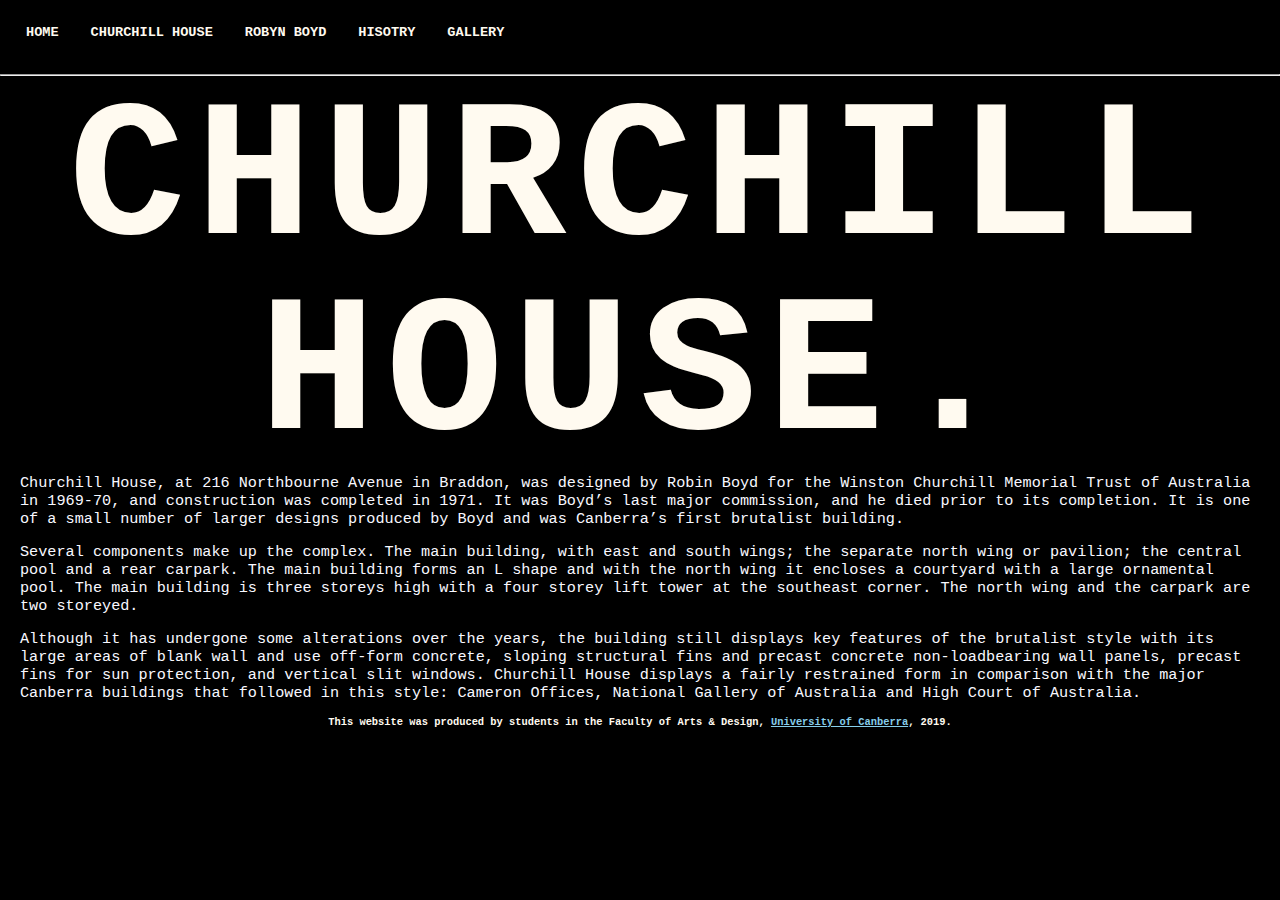
<file: index.html>
<!DOCTYPE html>
<html lang="en">
    
    <head>
    <title>u3167226websitehome</title>
    <meta charset="utf-8">
    <link href="assets/css/reset.css" rel="stylesheet">
    <link href="assets/css/styles.css" rel="stylesheet">
</head>

<Body>

    <nav id="nav">
        <ul>
            <li><a href="index.html">HOME</a></li>
            <li><a href="aboutch.html">CHURCHILL HOUSE</a></li>
            <li><a href="aboutrb.html">ROBYN BOYD</a></li>
            <li><a href="history.html">HISOTRY</a></li>
            <li><a href="gallery.html">GALLERY</a></li>
        </ul>
    </nav>
    <!--Horizontal Line-->
    <hr>
    <!--Horizontal Line-->
    <h1>CHURCHILL</h1>
    <h1>HOUSE.</h1>

    <main>

        <p>Churchill House, at 216 Northbourne Avenue in Braddon, was designed by Robin Boyd for the Winston Churchill Memorial Trust of Australia in 1969-70, and construction was completed in 1971. It was Boyd’s last major commission, and he died prior to its completion. It is one of a small number of larger designs produced by Boyd and was Canberra’s first brutalist building.</p>

        <p>Several components make up the complex. The main building, with east and south wings; the separate north wing or pavilion; the central pool and a rear carpark. The main building forms an L shape and with the north wing it encloses a courtyard with a large ornamental pool. The main building is three storeys high with a four storey lift tower at the southeast corner. The north wing and the carpark are two storeyed.</p>

        <p>Although it has undergone some alterations over the years, the building still displays key features of the brutalist style with its large areas of blank wall and use off-form concrete, sloping structural fins and precast concrete non-loadbearing wall panels, precast fins for sun protection, and vertical slit windows. Churchill House displays a fairly restrained form in comparison with the major Canberra buildings that followed in this style: Cameron Offices, National Gallery of Australia and High Court of Australia.</p>

    </main>

    <footer>This website was produced by students in the Faculty of Arts & Design, <a href="https://www.canberra.edu.au/">University of Canberra</a>, 2019.</footer>

</Body></html>
</file>
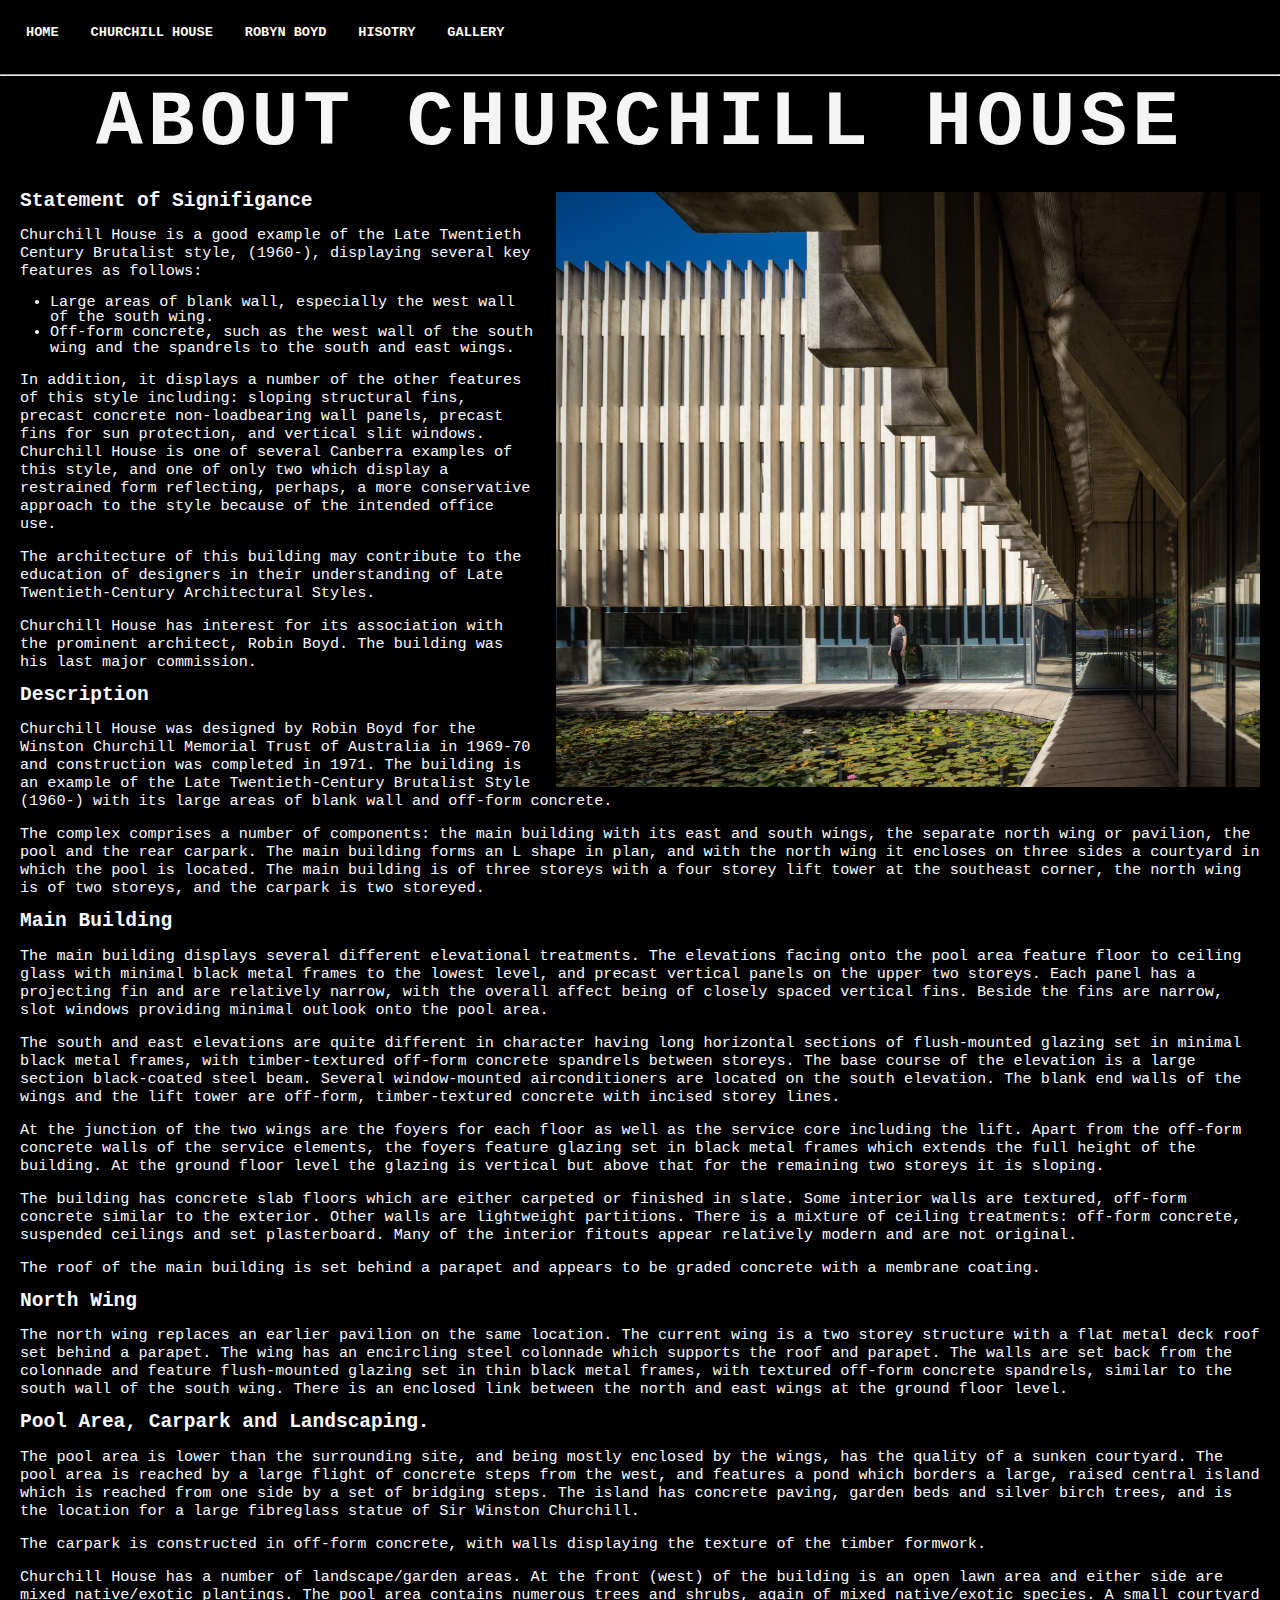
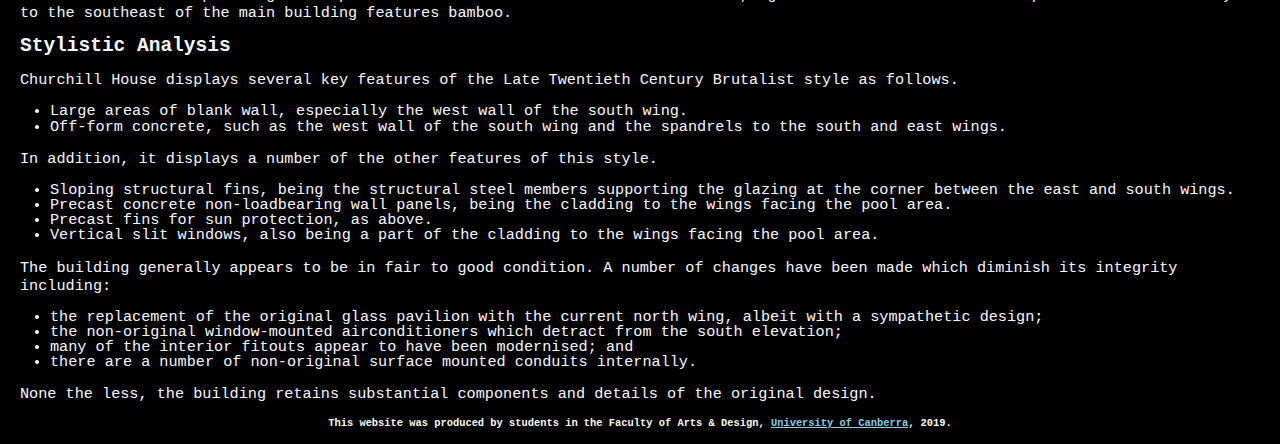
<file: aboutch.html>
<!DOCTYPE html>
<html lang="en">
    
    <head>
    <title>u3167226websitehome</title>
    <meta charset="utf-8">
    <link href="assets/css/reset.css" rel="stylesheet">
    <link href="assets/css/styles.css" rel="stylesheet">
</head>

<Body>

    <nav id="nav">
        <ul>
            <li><a href="index.html">HOME</a></li>
            <li><a href="aboutch.html">CHURCHILL HOUSE</a></li>
            <li><a href="aboutrb.html">ROBYN BOYD</a></li>
            <li><a href="history.html">HISOTRY</a></li>
            <li><a href="gallery.html">GALLERY</a></li>
        </ul>
    </nav>

    <!--Horizontal Line-->
    <hr>
    <!--Horizontal Line-->

    <h2>ABOUT CHURCHILL HOUSE</h2>

    <!-- image churchill house-->
    <img class="rb" src="assets/images/chimages/extra1-churchill-house-by-robin%20boyd-photo-copyright-darren-bradley.jpg" alt="churchill-house-by-robin-boyd">

    <h3>Statement of Signifigance</h3>
    <p>Churchill House is a good example of the Late Twentieth Century Brutalist style, (1960-), displaying several key features as follows:</p>

    <ul>
        <li>Large areas of blank wall, especially the west wall of the south wing.</li>
        <li>Off-form concrete, such as the west wall of the south wing and the spandrels to the south and east wings.</li>
    </ul>

    <p>In addition, it displays a number of the other features of this style including: sloping structural fins, precast concrete non-loadbearing wall panels, precast fins for sun protection, and vertical slit windows. Churchill House is one of several Canberra examples of this style, and one of only two which display a restrained form reflecting, perhaps, a more conservative approach to the style because of the intended office use.</p>

    <p>The architecture of this building may contribute to the education of designers in their understanding of Late Twentieth-Century Architectural Styles.</p>

    <p>Churchill House has interest for its association with the prominent architect, Robin Boyd. The building was his last major commission.</p>

    <h3>Description</h3>

    <p>Churchill House was designed by Robin Boyd for the Winston Churchill Memorial Trust of Australia in 1969-70 and construction was completed in 1971. The building is an example of the Late Twentieth-Century Brutalist Style (1960-) with its large areas of blank wall and off-form concrete.</p>

    <p>The complex comprises a number of components: the main building with its east and south wings, the separate north wing or pavilion, the pool and the rear carpark. The main building forms an L shape in plan, and with the north wing it encloses on three sides a courtyard in which the pool is located. The main building is of three storeys with a four storey lift tower at the southeast corner, the north wing is of two storeys, and the carpark is two storeyed.</p>

    <h3>Main Building</h3>

    <p>The main building displays several different elevational treatments. The elevations facing onto the pool area feature floor to ceiling glass with minimal black metal frames to the lowest level, and precast vertical panels on the upper two storeys. Each panel has a projecting fin and are relatively narrow, with the overall affect being of closely spaced vertical fins. Beside the fins are narrow, slot windows providing minimal outlook onto the pool area.</p>

    <p>The south and east elevations are quite different in character having long horizontal sections of flush-mounted glazing set in minimal black metal frames, with timber-textured off-form concrete spandrels between storeys. The base course of the elevation is a large section black-coated steel beam. Several window-mounted airconditioners are located on the south elevation. The blank end walls of the wings and the lift tower are off-form, timber-textured concrete with incised storey lines.</p>

    <p>At the junction of the two wings are the foyers for each floor as well as the service core including the lift. Apart from the off-form concrete walls of the service elements, the foyers feature glazing set in black metal frames which extends the full height of the building. At the ground floor level the glazing is vertical but above that for the remaining two storeys it is sloping.</p>

    <p>The building has concrete slab floors which are either carpeted or finished in slate. Some interior walls are textured, off-form concrete similar to the exterior. Other walls are lightweight partitions. There is a mixture of ceiling treatments: off-form concrete, suspended ceilings and set plasterboard. Many of the interior fitouts appear relatively modern and are not original.</p>

    <p>The roof of the main building is set behind a parapet and appears to be graded concrete with a membrane coating.</p>

    <h3>North Wing</h3>

    <p>The north wing replaces an earlier pavilion on the same location. The current wing is a two storey structure with a flat metal deck roof set behind a parapet. The wing has an encircling steel colonnade which supports the roof and parapet. The walls are set back from the colonnade and feature flush-mounted glazing set in thin black metal frames, with textured off-form concrete spandrels, similar to the south wall of the south wing. There is an enclosed link between the north and east wings at the ground floor level.</p>

    <h3>Pool Area, Carpark and Landscaping.</h3>

    <p>The pool area is lower than the surrounding site, and being mostly enclosed by the wings, has the quality of a sunken courtyard. The pool area is reached by a large flight of concrete steps from the west, and features a pond which borders a large, raised central island which is reached from one side by a set of bridging steps. The island has concrete paving, garden beds and silver birch trees, and is the location for a large fibreglass statue of Sir Winston Churchill.</p>

    <p>The carpark is constructed in off-form concrete, with walls displaying the texture of the timber formwork.</p>

    <p>Churchill House has a number of landscape/garden areas. At the front (west) of the building is an open lawn area and either side are mixed native/exotic plantings. The pool area contains numerous trees and shrubs, again of mixed native/exotic species. A small courtyard to the southeast of the main building features bamboo.</p>

    <h3>Stylistic Analysis</h3>

    <p>Churchill House displays several key features of the Late Twentieth Century Brutalist style as follows.</p>

    <ul>
        <li>Large areas of blank wall, especially the west wall of the south wing.</li>
        <li>Off-form concrete, such as the west wall of the south wing and the spandrels to the south and east wings.</li>
    </ul>

    <p>In addition, it displays a number of the other features of this style.</p>

    <ul>
        <li>Sloping structural fins, being the structural steel members supporting the glazing at the corner between the east and south wings.</li>
        <li>Precast concrete non-loadbearing wall panels, being the cladding to the wings facing the pool area.</li>
        <li>Precast fins for sun protection, as above.</li>
        <li>Vertical slit windows, also being a part of the cladding to the wings facing the pool area.</li>
    </ul>

    <p>The building generally appears to be in fair to good condition. A number of changes have been made which diminish its integrity including:</p>

    <ul>
        <li>the replacement of the original glass pavilion with the current north wing, albeit with a sympathetic design;</li>
        <li>the non-original window-mounted airconditioners which detract from the south elevation;</li>
        <li>many of the interior fitouts appear to have been modernised; and</li>
        <li>there are a number of non-original surface mounted conduits internally.</li>
    </ul>

    <p>None the less, the building retains substantial components and details of the original design.</p>

    <footer>This website was produced by students in the Faculty of Arts & Design, <a href="https://www.canberra.edu.au/">University of Canberra</a>, 2019.</footer>

</Body></html>
</file>
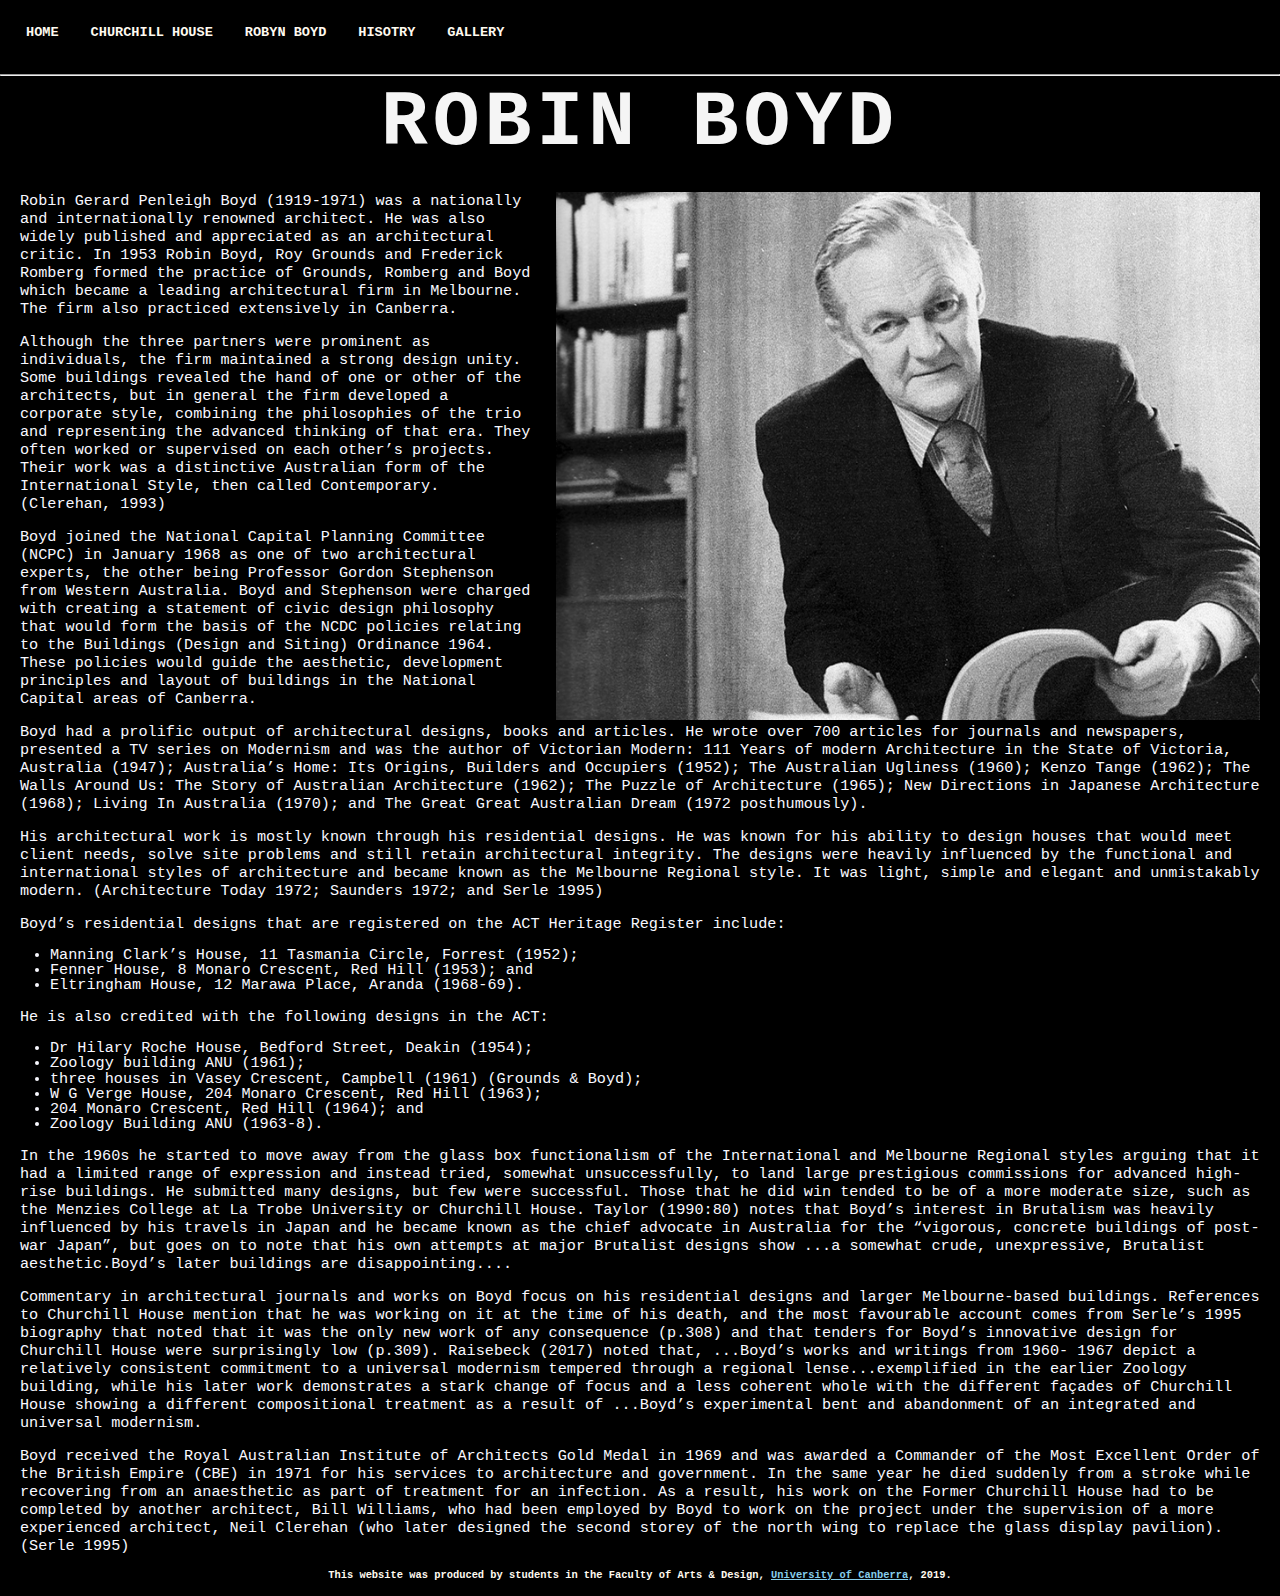
<file: aboutrb.html>
<!DOCTYPE html>
<html lang="en">
    
    <head>
    <title>u3167226websitehome</title>
    <meta charset="utf-8">
    <link href="assets/css/reset.css" rel="stylesheet">
    <link href="assets/css/styles.css" rel="stylesheet">
</head>

<Body>

    <nav id="nav">
        <ul>
            <li><a href="index.html">HOME</a></li>
            <li><a href="aboutch.html">CHURCHILL HOUSE</a></li>
            <li><a href="aboutrb.html">ROBYN BOYD</a></li>
            <li><a href="history.html">HISOTRY</a></li>
            <li><a href="gallery.html">GALLERY</a></li>
        </ul>
    </nav>

    <!--Horizontal Line-->
    <hr>
    <!--Horizontal Line-->

    <h2>ROBIN BOYD</h2>

    <!-- image robin boyd-->
        <img class="rb" src="assets/images/chimages/extra2-robin%20boyd%20portrait-copyright-Mark-Strizic.jpg" alt="robin-boyd-portrait">

    <p>Robin Gerard Penleigh Boyd (1919-1971) was a nationally and internationally renowned architect. He was also widely published and appreciated as an architectural critic. In 1953 Robin Boyd, Roy Grounds and Frederick Romberg formed the practice of Grounds, Romberg and Boyd which became a leading architectural firm in Melbourne. The firm also practiced extensively in Canberra.</p>

    <p>Although the three partners were prominent as individuals, the firm maintained a strong design unity. Some buildings revealed the hand of one or other of the architects, but in general the firm developed a corporate style, combining the philosophies of the trio and representing the advanced thinking of that era. They often worked or supervised on each other’s projects. Their work was a distinctive Australian form of the International Style, then called Contemporary. (Clerehan, 1993)</p>

    <p>Boyd joined the National Capital Planning Committee (NCPC) in January 1968 as one of two architectural experts, the other being Professor Gordon Stephenson from Western Australia. Boyd and Stephenson were charged with creating a statement of civic design philosophy that would form the basis of the NCDC policies relating to the Buildings (Design and Siting) Ordinance 1964. These policies would guide the aesthetic, development principles and layout of buildings in the National Capital areas of Canberra.</p>

    <p>Boyd had a prolific output of architectural designs, books and articles. He wrote over 700 articles for journals and newspapers, presented a TV series on Modernism and was the author of Victorian Modern: 111 Years of modern Architecture in the State of Victoria, Australia (1947); Australia’s Home: Its Origins, Builders and Occupiers (1952); The Australian Ugliness (1960); Kenzo Tange (1962); The Walls Around Us: The Story of Australian Architecture (1962); The Puzzle of Architecture (1965); New Directions in Japanese Architecture (1968); Living In Australia (1970); and The Great Great Australian Dream (1972 posthumously).</p>

    <p>His architectural work is mostly known through his residential designs. He was known for his ability to design houses that would meet client needs, solve site problems and still retain architectural integrity. The designs were heavily influenced by the functional and international styles of architecture and became known as the Melbourne Regional style. It was light, simple and elegant and unmistakably modern. (Architecture Today 1972; Saunders 1972; and Serle 1995)</p>

    <p>Boyd’s residential designs that are registered on the ACT Heritage Register include:</p>
    <ul>
        <li>Manning Clark’s House, 11 Tasmania Circle, Forrest (1952);</li>
        <li>Fenner House, 8 Monaro Crescent, Red Hill (1953); and</li>
        <li>Eltringham House, 12 Marawa Place, Aranda (1968-69).</li>
    </ul>
    <p>He is also credited with the following designs in the ACT:</p>
    <ul>
        <li>Dr Hilary Roche House, Bedford Street, Deakin (1954);</li>
        <li>Zoology building ANU (1961);</li>
        <li>three houses in Vasey Crescent, Campbell (1961) (Grounds & Boyd);</li>
        <li>W G Verge House, 204 Monaro Crescent, Red Hill (1963);</li>
        <li>204 Monaro Crescent, Red Hill (1964); and</li>
        <li>Zoology Building ANU (1963-8).</li>
    </ul>

    <p>In the 1960s he started to move away from the glass box functionalism of the International and Melbourne Regional styles arguing that it had a limited range of expression and instead tried, somewhat unsuccessfully, to land large prestigious commissions for advanced high-rise buildings. He submitted many designs, but few were successful. Those that he did win tended to be of a more moderate size, such as the Menzies College at La Trobe University or Churchill House. Taylor (1990:80) notes that Boyd’s interest in Brutalism was heavily influenced by his travels in Japan and he became known as the chief advocate in Australia for the “vigorous, concrete buildings of post-war Japan”, but goes on to note that his own attempts at major Brutalist designs show <q>...a somewhat crude, unexpressive, Brutalist aesthetic.Boyd’s later buildings are disappointing...</q>.</p>

    <p>Commentary in architectural journals and works on Boyd focus on his residential designs and larger Melbourne-based buildings. References to Churchill House mention that he was working on it at the time of his death, and the most favourable account comes from Serle’s 1995 biography that noted that it was the <q>only new work of any consequence</q> (p.308) and that tenders for <q>Boyd’s innovative design for Churchill House were surprisingly low</q> (p.309). Raisebeck (2017) noted that, <q>...Boyd’s works and writings from 1960- 1967 depict a relatively consistent commitment to a universal modernism tempered through a regional lense...exemplified in the earlier Zoology building</q>, while his later work demonstrates a stark change of focus and a less coherent whole with the different façades of Churchill House showing a different compositional treatment as a result of <q>...Boyd’s experimental bent and abandonment of an integrated and universal modernism.</q></p>

    <p>Boyd received the Royal Australian Institute of Architects Gold Medal in 1969 and was awarded a Commander of the Most Excellent Order of the British Empire (CBE) in 1971 for his services to architecture and government. In the same year he died suddenly from a stroke while recovering from an anaesthetic as part of treatment for an infection. As a result, his work on the Former Churchill House had to be completed by another architect, Bill Williams, who had been employed by Boyd to work on the project under the supervision of a more experienced architect, Neil Clerehan (who later designed the second storey of the north wing to replace the glass display pavilion). (Serle 1995)</p>

    <footer>This website was produced by students in the Faculty of Arts & Design, <a href="https://www.canberra.edu.au/">University of Canberra</a>, 2019.</footer>

</Body></html>
</file>
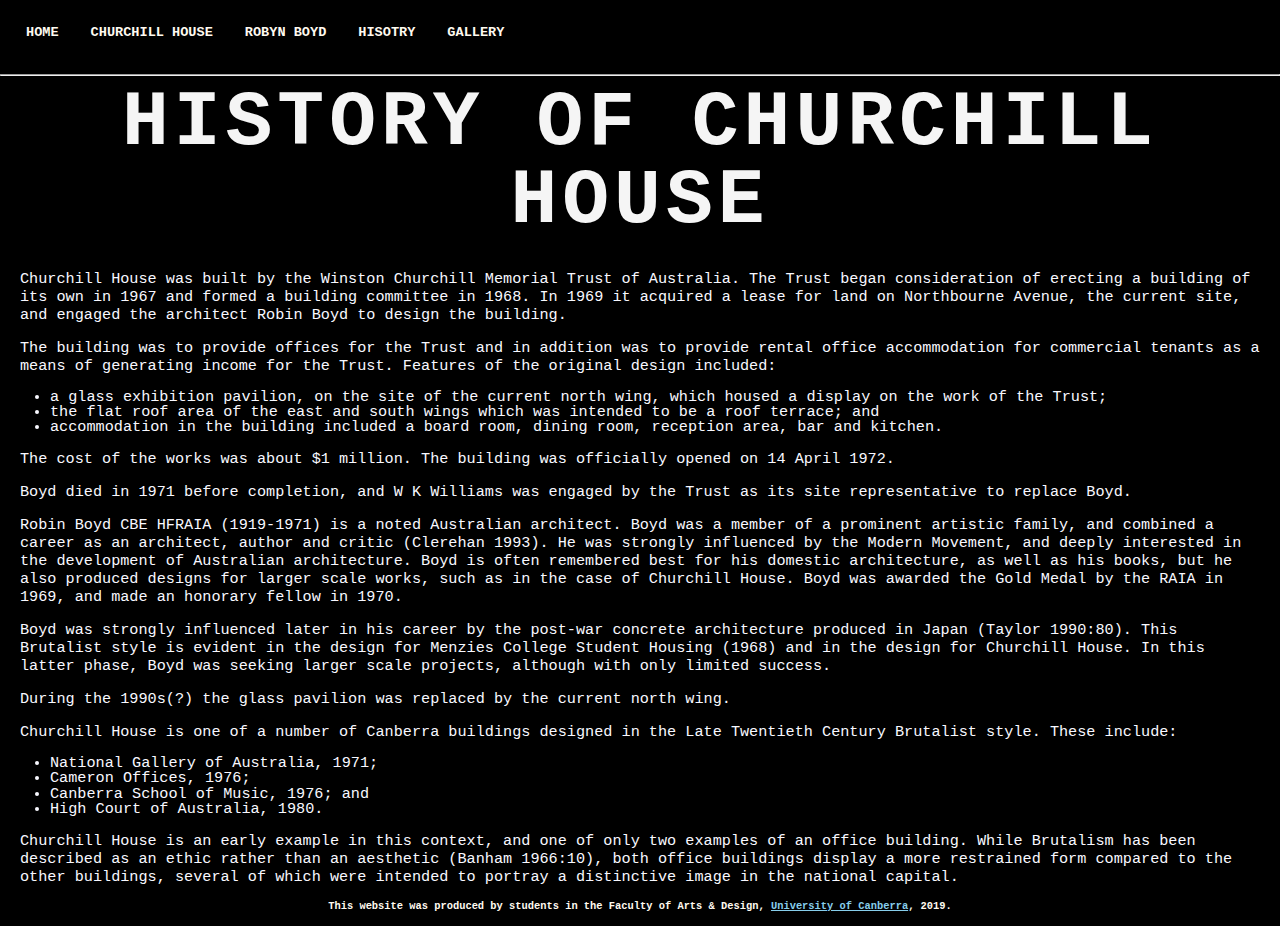
<file: history.html>
<!DOCTYPE html>
<html lang="en">
    
    <head>
    <title>u3167226websitehome</title>
    <meta charset="utf-8">
    <link href="assets/css/reset.css" rel="stylesheet">
    <link href="assets/css/styles.css" rel="stylesheet">
</head>

<Body>

    <nav id="nav">
        <ul>
            <li><a href="index.html">HOME</a></li>
            <li><a href="aboutch.html">CHURCHILL HOUSE</a></li>
            <li><a href="aboutrb.html">ROBYN BOYD</a></li>
            <li><a href="history.html">HISOTRY</a></li>
            <li><a href="gallery.html">GALLERY</a></li>
        </ul>
    </nav>

    <!--Horizontal Line-->
    <hr>
    <!--Horizontal Line-->

    <h2>HISTORY OF CHURCHILL HOUSE</h2>
    <p>Churchill House was built by the Winston Churchill Memorial Trust of Australia. The Trust began consideration of erecting a building of its own in 1967 and formed a building committee in 1968. In 1969 it acquired a lease for land on Northbourne Avenue,
        the current site, and engaged the architect Robin Boyd to design the building.</p>
    <p>The building was to provide offices for the Trust and in addition was to provide rental office accommodation for commercial tenants as a means of generating income for the Trust. Features of the original design included:</p>
    <ul>
        <li>a glass exhibition pavilion, on the site of the current north wing, which housed a display on the work of the Trust;</li>
        <li>the flat roof area of the east and south wings which was intended to be a roof terrace; and</li>
        <li>accommodation in the building included a board room, dining room, reception area, bar and kitchen.</li>
    </ul>
    <p>The cost of the works was about $1 million. The building was officially opened on 14 April 1972.</p>
    <p>Boyd died in 1971 before completion, and W K Williams was engaged by the Trust as its site representative to replace Boyd.</p>
    <p>Robin Boyd CBE HFRAIA (1919-1971) is a noted Australian architect. Boyd was a member of a prominent artistic family, and combined a career as an architect, author and critic (Clerehan 1993). He was strongly influenced by the Modern Movement, and deeply
        interested in the development of Australian architecture. Boyd is often remembered best for his domestic architecture, as well as his books, but he also produced designs for larger scale works, such as in the case of Churchill House. Boyd was awarded
        the Gold Medal by the RAIA in 1969, and made an honorary fellow in 1970.</p>
    <p>Boyd was strongly influenced later in his career by the post-war concrete architecture produced in Japan (Taylor 1990:80). This Brutalist style is evident in the design for Menzies College Student Housing (1968) and in the design for Churchill House.
        In this latter phase, Boyd was seeking larger scale projects, although with only limited success.</p>
    <p>During the 1990s(?) the glass pavilion was replaced by the current north wing.</p>
    <p>Churchill House is one of a number of Canberra buildings designed in the Late Twentieth Century Brutalist style. These include:</p>
    <ul>
        <li>National Gallery of Australia, 1971;</li>
        <li>Cameron Offices, 1976;</li>
        <li>Canberra School of Music, 1976; and</li>
        <li>High Court of Australia, 1980.</li>
    </ul>
    <p>Churchill House is an early example in this context, and one of only two examples of an office building. While Brutalism has been described as an ethic rather than an aesthetic (Banham 1966:10), both office buildings display a more restrained form
        compared to the other buildings, several of which were intended to portray a distinctive image in the national capital.</p>
    <footer>This website was produced by students in the Faculty of Arts & Design, <a href="https://www.canberra.edu.au/">University of Canberra</a>, 2019.</footer>
</Body></html>
</file>
<file: assets/css/styles.css>
body {
    background-color: black;
}

/*Start Navigation Style*/
#nav ul {
    list-style-type: none;
    font-family: monospace;
    font-weight: bold;
    margin: 0;
    padding: 10px;
    overflow: hidden;
    background-color: black;
    position: sticky;
    top: 0;
    width: 100%;
}

#nav li a {
    float: left;
}

#nav li a {
    display: block;
    color: floralwhite;
    text-align: center;
    padding: 16px 16px;
    text-decoration: none;
    font-size: 110%;

}

#nav li a:hover {
    background-color: lightgrey;
}

/*End Navigation Style*/

/*Start Standard ul Style*/
ul {
    list-style: disc;
    font-family: "Courier New";
    font-size: 95%;
    color: ghostwhite;
    margin-left: 50px;
    padding-bottom: 15px;
}

li {
    list-style-position: outside
}

/*End Standard ul Style*/

p {
    font-family: "Courier New";
    font-size: 95%;
    color: ghostwhite;
    margin-left: 20px;
    margin-right: 20px;
    line-height: normal;
    padding-bottom: 15px;
}

h1 {
    font-family: monospace;
    font-weight: bolder;
    letter-spacing: 10px;
    color: floralwhite;
    text-align: center;
    font-size: 1500%;
}

h2 {
    font-family: monospace;
    font-weight: bold;
    letter-spacing: 5px;
    color: whitesmoke;
    text-align: center;
    font-size: 600%;
    margin-left: 20px;
    margin-right: 20px;
    padding-bottom: 30px;
}

h3 {
    font-family: monospace;
    font-weight: bold;
    color: ghostwhite;
    text-align: left;
    font-size: 150%;
    margin-left: 20px;
    margin-right: 20px;
    padding-bottom: 15px;
}

/*Robin Boyd Image Float*/
.rb {
    float: right;
    margin-left: 20px;
    margin-right: 20px;
    height: 55%;
    width: 55%
}

/*start gallery style*/
.gallery {
    margin-left: 100px;
    margin-right: 30px;
}

.gallery img {
    padding: 10px;
    width: 250px;
    height: 250px;
}

.gallery img:hover {
    filter: none;
    transform: scale(2);
}

/*end gallery style*/

footer {
    font-family: monospace;
    font-weight: bold;
    color: floralwhite;
    text-align: center;
    font-size: 0.8em;
    padding-bottom: 15px;
}

/*University of Canberra Hyperlink Style*/
a:link {
    color: skyblue;
}
</file>
